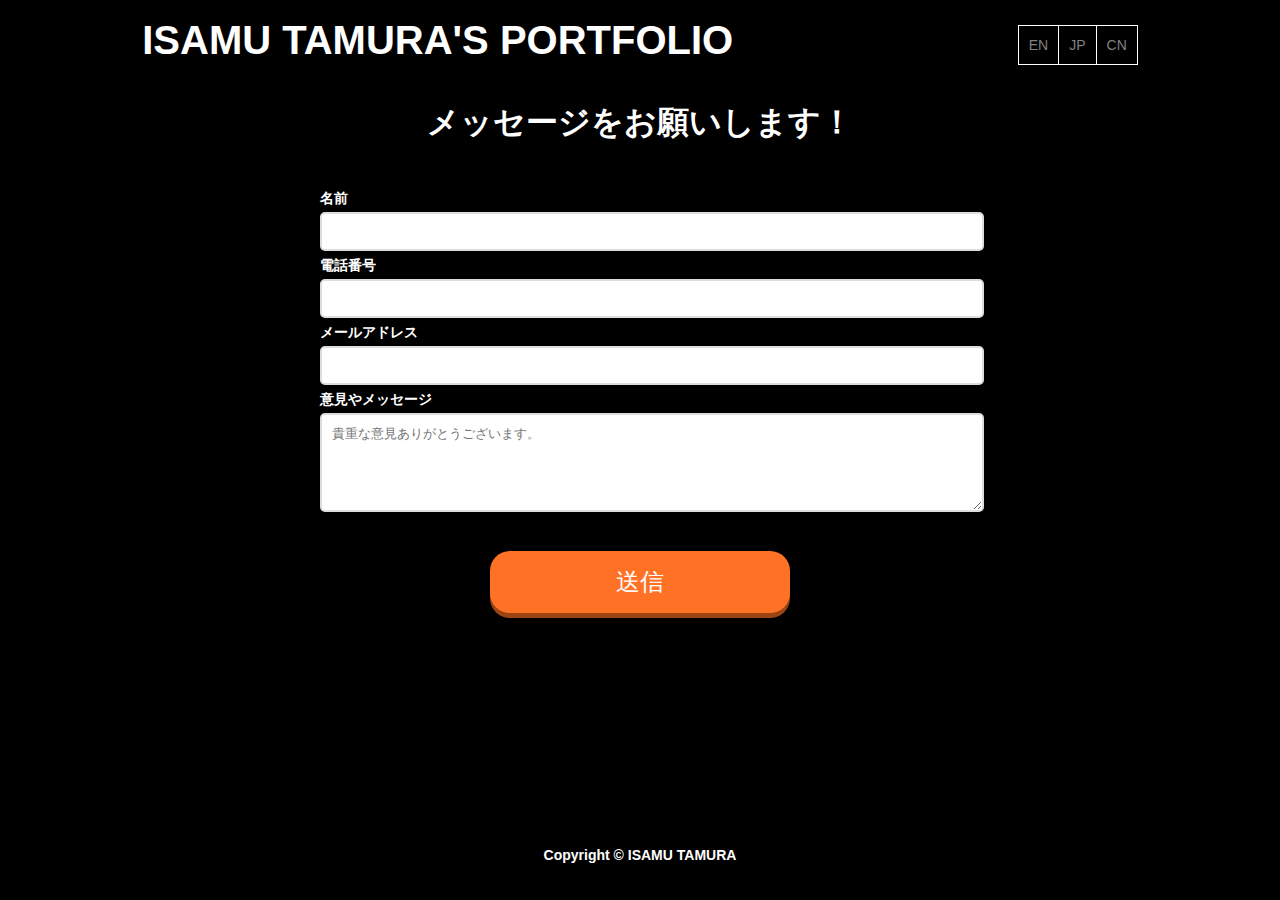
<file: contact.html>
<!DOCTYPE html>
<html lang="ja">
<head>
    <meta charset="UTF-8">
    <meta name="viewport" content="width=device-width, initial-scale=1.0">
    <meta http-equiv="X-UA-Compatible" content="ie=edge">
    <title>PROTFOLIO</title>
    <link rel="stylesheet" href="/assets/css/reset.css">
    <link rel="stylesheet" href="assets/css/contact.css">
</head>
<body>
    <header>
        <h1><a href="index.html" style="text-decoration: none;color: white;">ISAMU TAMURA'S PORTFOLIO</a></h1>
        <ul class="tab-nav">
            <li><a href="#tab01" class="active">EN</a></li>
            <li><a href="#tab02">JP</a></li>
            <li><a href="#tab03">CN</a></li>
        </ul>
    </header>
    <main class="tab-content">
        <h1>メッセージをお願いします！</h1>
        <form action="">
            <dl>
                <dt><label for="your name">名前</label></dt>
                <dd><input type="text" id="your name" placeholder="" required></dd>

                <dt><label for="your tell">電話番号</label></dt>
                <dd><input type="tell" id="your tell" placeholder="" required></dd>

                <dt><label for="your mail">メールアドレス</label></dt>
                <dd><input type="email" id="your mail" placeholder="" required></dd>
 

                <dt>意見やメッセージ</dt>
                <dd>
                    <textarea cols="50" rows="5" placeholder="貴重な意見ありがとうございます。"></textarea>
                </dd>
            </dl>
            
            <p class="submit text-center">
            <input type="submit" value="送信">
            </p>
        </form>
    </main>

        <footer>
            <h1>Copyright © ISAMU TAMURA</h1>
        </footer>
    
</body>
</html>
</file>
<file: assets/css/contact.css>
@charset "utf-8";
body,html,#mainimg {width: 100%;height: 100%;}
body {
	margin: 0px;
	padding: 0px;
	color: white;
	font-family:"ヒラギノ角ゴ Pro W3", "Hiragino Kaku Gothic Pro", "メイリオ", Meiryo, Osaka, "ＭＳ Ｐゴシック", "MS PGothic", sans-serif;
	font-size: 14px;	
	line-height: 2;	
	background: black;	
}
header{
	display: flex;
	justify-content: space-around;
	height: 10vh;
}
header h1{
	font-size: 40px;
	align-items: center;
}
.tab-nav {
	display: flex;
	text-align: center;
	align-items: center;
  }
  
  .tab-nav li {
	border-right: 1px solid white;
	border-top: 1px solid white;
	border-bottom: 1px solid white;

  }
  
  .tab-nav li:first-child {
	border-left: 1px solid white;
  }
  
  .tab-nav li a {
	display: block;
	padding: 5px 10px;
	color: gray;
	text-decoration: none;
  }
  
  .tab-content {
	width: 100%;
	height: 80%;
	z-index: -1;
	margin: 0 auto;
  }
  .tab-content h1{
	text-align: center;
    margin: 0 auto 30px 0;
    font-size: 32px;

  }
  dl{
    /* width: 100vw; */
    display: flex;
    flex-wrap: wrap;
    justify-content: center;
}
dt{
    width: 50vw;
    font-weight: bold;

    margin: auto 15px;
}
dd{
    width: 50vw;
}

input[type=text],
input[type=email],
input[type=tell],
textarea{
    padding:10px 10px;
    width: 100%;
    border-radius: 5px;
    border: 2px solid #ddd;
}

.box{
    background-color:black;
    padding:30px;
    color: white;
  
}
.text-center{
    text-align: center;
}
.submit{
    margin-top: 30px;

}
.submit input{
    width: 300px;
    padding: 15px;
    border: none;
    font-size: 24px;
    background-color: #ff7226;
    color: white;
    border-radius: 20px;
    box-shadow: 0 5px 0 #9d4414;
    transition: .3s;
}

.submit input:hover{
    cursor: pointer;
    transform: translateY(4px);
    box-shadow:0 0 0 ;
}
footer{
    height:10vh;
    width: 100%;
    display: flex;
    align-items: center; 
    justify-content: center;
}

@media screen and (orientation: portrait){


#mainimg li {
	width: 50%;			
	height: 50%;		
}


#mainimg a span {
	left: 0px;		
	bottom: 0px;	
}

}




@media screen and (max-width:760px){

#mainimg a {
	background: transparent;
}
header{
	height: 20vh;
	align-items: center;
	text-align: center;
}
header h1{
	font-size: 24px;
	align-items: center;
}

}


@media screen and (orientation: portrait){


	#mainimg li {
		width: 50%;			
		height: 50%;		
	}
	
	
	#mainimg a span {
		left: 0px;		
		bottom: 0px;	
	}
	
	}
	
	
	
	
	@media screen and (max-width:760px){
	
	#mainimg a {
		background: transparent;
	}
	header{
		height: 20vh;
		align-items: center;
		text-align: center;
	}
	header h1{
		font-size: 24px;
		align-items: center;
	}
	
	}
</file>
